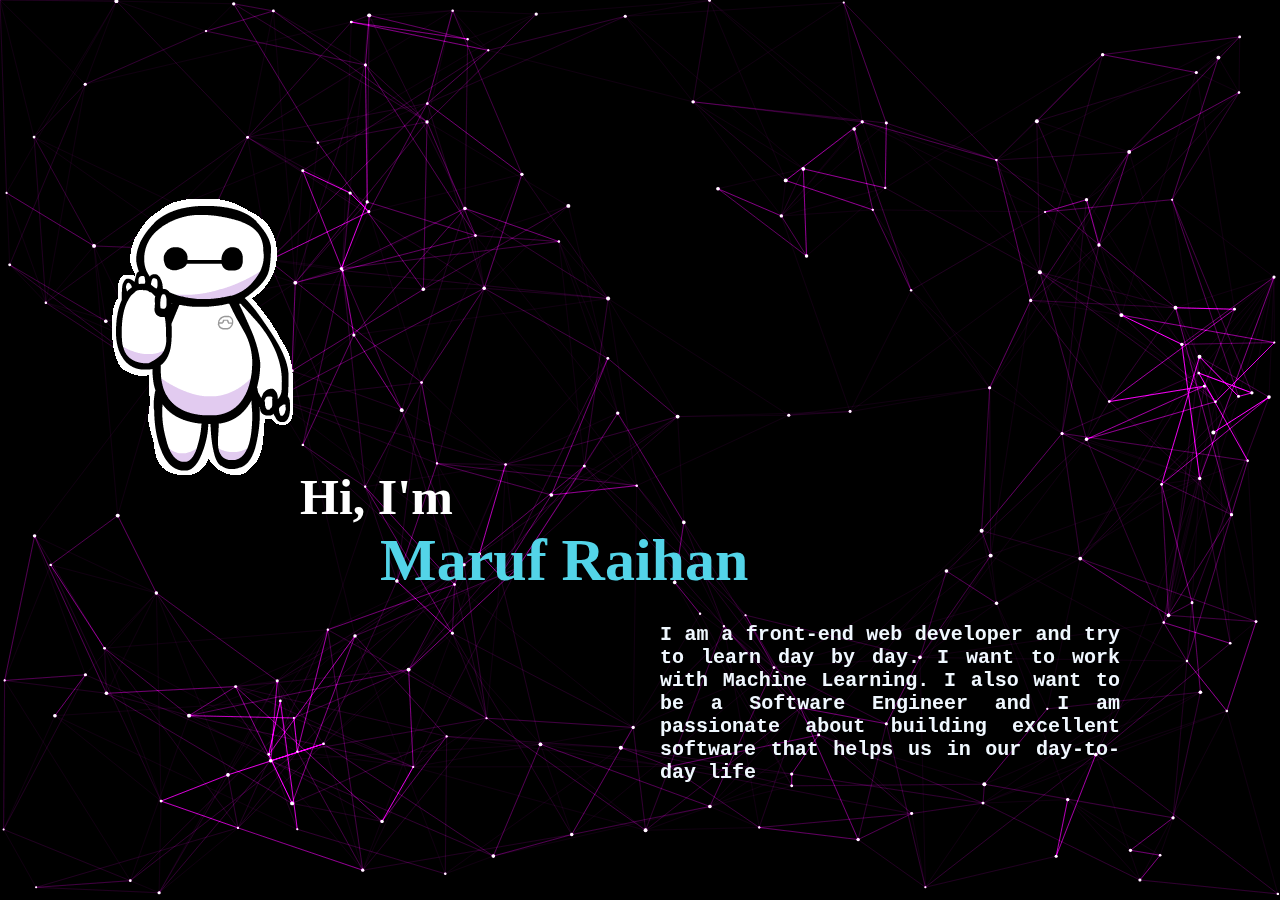
<file: more.html>
<!DOCTYPE html>
<html lang="en">

<head>
    <meta charset="UTF-8">
    <meta http-equiv="X-UA-Compatible" content="IE=edge">
    <meta name="viewport" content="width=device-width, initial-scale=1.0">
    <link rel="shortcut icon" href="hi.gif">
    <title>Maruf Raihan</title>


    <style>
        * {
            margin: 0px;
            padding: 0px;
        }

        canvas {
            background: rgb(0, 0, 0);
            height: 100%;
            width: 100%;
        }

        .hi {
    margin-top: -740px;
    margin-left: 50px;
}
h3{
    color: white;
    margin-top: -40px;
    margin-left: 300px;
    font-size: 50px;
}

h4{
    color: rgb(83, 212, 232);
    font-size: 60px;
    margin-left: 380px;
}

h5{
    color: aliceblue;
    width: 460px;
    text-align:justify ;
    font-size: 20px;
    font-family: 'Courier New', Courier, monospace;
    margin-left: 660px;
    margin-top: 10px;
}
   
    </style>
</head>

<body>
   
    <canvas id="canvas">
    </canvas>

 
       <div class="hi">
         <a href="index.html"><img src="hi.gif" alt="Hi"></a>
         
       </div>
   
       <div class="text">
        <span><h3>Hi, I'm</h3> <h4>Maruf Raihan</h4><br><h5>I am a front-end web developer and try to learn day by day. I want to work with Machine Learning. I also want to be a Software Engineer and I am passionate about building excellent software that helps us in our day-to-day life </h5></span>
       </div>
    


    <script src="more.js"></script>
</body>

</html>
</file>
